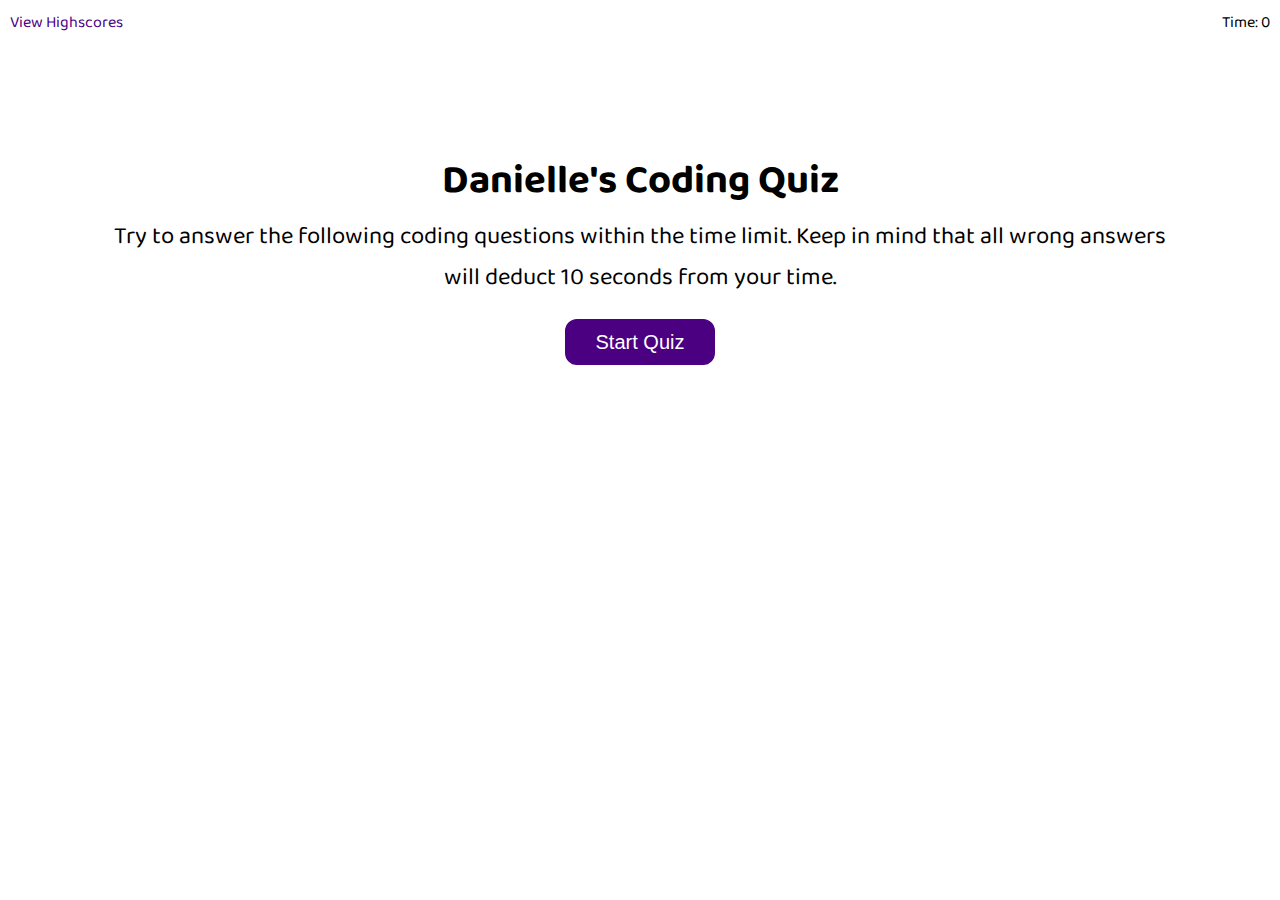
<file: index.html>
<!DOCTYPE html>
<html lang="en">
<head>
    <meta charset="UTF-8">
    <meta http-equiv="X-UA-Compatible" content="IE=edge">
    <meta name="viewport" content="width=device-width, initial-scale=1.0">
    <link rel="stylesheet" href="./assets/styles.css">
    <link href="https://fonts.googleapis.com/css2?family=Baloo+Bhaijaan+2:wght@400;500&display=swap" rel="stylesheet">
    <title>Danielle's Coding Quiz</title>
</head>
<body>
    <div class="header-links">
        <a href="./highscores.html" class="highscores">View Highscores</a>
        <div class="timer" id="timer">Time: 0</div>
    </div>
    
    <div class="startQuiz" id="startQuiz">
        <h1>Danielle's Coding Quiz</h1>
        <p>Try to answer the following coding questions within the time limit. Keep in mind that all wrong answers will deduct 10 seconds from your time.</p>
        <div class="center-button">
            <button class="start-button" id="start" onclick = "setTimer()">Start Quiz</button>
        </div>
        
    </div>
    <div class="questionDiv hide">
        <h1 class="questionTitle"></h1>
        <div class="questionOptions">
            <button class="quiz-button" id="btn-zero"></button>
            <button class="quiz-button" id="btn-one"></button>
            <button class="quiz-button" id="btn-two"></button>
            <button class="quiz-button" id="btn-three"></button>
        </div>
        <p class="checkQuestion"></p>
    </div>

    <script src="assets/questions.js"></script>
    <script src="assets/script.js"></script>
    <script src="highscores.html"></script>
    
</body>
</html>
</file>
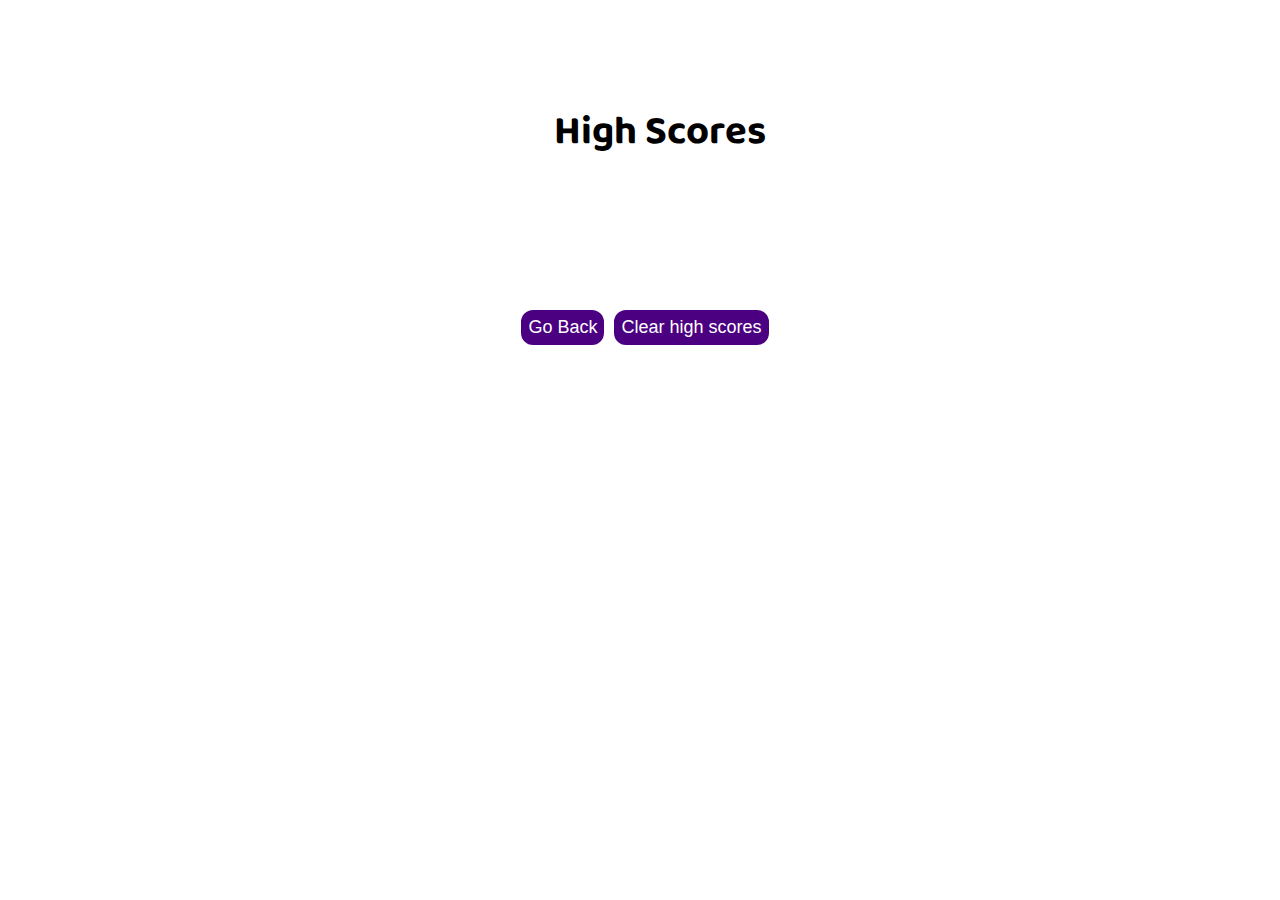
<file: highscores.html>
<!DOCTYPE html>
<html lang="en">
<head>
    <meta charset="UTF-8">
    <meta http-equiv="X-UA-Compatible" content="IE=edge">
    <meta name="viewport" content="width=device-width, initial-scale=1.0">
    <link rel="stylesheet" href="./assets/styles.css">
    <link href="https://fonts.googleapis.com/css2?family=Baloo+Bhaijaan+2:wght@400;500&display=swap" rel="stylesheet">
    <title>Coding Quiz | High Scores</title>
</head>
<body>
    <div>
        <h1 class="highScoreDiv">High Scores</h1>
    </div>
    <div class="savedScoreDiv">
        <ul class="highScoreUl"></ul>
    </div>
    <div class="scoreButtons">
        <a href="./index.html"><button class="scoreButton">Go Back</button></a>
        <button class="scoreButton clearScores">Clear high scores</button>
    </div>

    <script src="./assets/highscores.js"></script>
    
</body>
</file>
<file: assets/styles.css>
*{
    margin: 0;
    padding: 0;
    box-sizing: border-box;
}

:root{
    --primary-color: #4B0082;
    --secondary-color: #9932CC;
}

.header-links{
    display: flex;
    flex-wrap: wrap;
    justify-content: space-between;
    margin: 10px;
}

body{
    font-family: 'Baloo Bhaijaan 2', cursive;
}

.startQuiz{
    padding: 8%;
    text-align: center;
    display: flex;
    flex-direction: column;
    align-items: center;
}

.questionDiv{
    padding: 8%;
    text-align: center;
    display: flex;
    flex-direction: column;
    align-items: center;
}

.questionOptions{
    display: flex;
    justify-content: center;
    flex-direction: column;
    align-items: center;
}

.highscores{
    text-decoration: none;
    font-style: bolder;
    color: var(--primary-color);
}

.highscores:hover{
    color:var(--secondary-color);
}

h1{
    font-size: 40px;
}

p{
    font-size: 24px;
    display: flex;
    flex-wrap: wrap;
    
}

.start-button{
    background-color: var(--primary-color);
    color: white;
    padding: 5%;
    width: 150px;
    border-radius: 12px;
    box-shadow: none;
    border: solid 4px var(--primary-color);
    font-size: 20px;
    margin-top: 20px;
    
}

button:hover{
    background-color: var(--secondary-color);
    border: solid 4px var(--secondary-color);
}


.hide{
    display: none;
}

.quiz-button{
    background-color: var(--primary-color);
    border: solid 4px var(--primary-color);
    border-radius: 12px;
    color: white;
    font-size: 25px;
    width: 400px;
    margin-left: 60px;
    margin-top: 10px;
    margin-bottom: 10px;
    padding-top: 3%;
    padding-bottom: 3%;
    align-items: center;
    
}

.questionTitle{
    margin-left: 40px;
    margin-top: 60px;
    display: flex;
    flex-direction: column;
    align-items: center;
    text-align: center;
    
}

.checkQuestion{
    color: gray;
    font-style: italic;
    margin: 20px;
}

.youFinished{
    margin-left: 40px;
    margin-top: 60px;
    display: flex;
    flex-direction: column;
    align-items: center;
    text-align: center;
    font-size: 40px;
}

.finalScore{
    margin-left: 40px;
    margin-top: 20px;
    display: flex;
    flex-direction: column;
    align-items: center;
    text-align: center;
    font-size: 30px;
}

.createLabel{
    display: inline-block;
    font-size: 24px;
}

.inputDiv{
    display:flex;
    justify-content: center;
    align-items: center;
}

.input{
    border: 2px solid var(--primary-color);
    margin-left: 10px;
    width: 150px;
    display: inline-block;
    padding: 5px;    
}

.submitButton{
    background-color: var(--primary-color);
    color: white;
    padding: 3px;
    width: 250px;
    border-radius: 12px;
    border: solid 4px var(--primary-color);
    font-size: 18px;
    margin-left: 20px;
}

.highScoreDiv{
    margin-left: 40px;
    margin-top: 20px;
    display: flex;
    flex-direction: column;
    align-items: center;
    text-align: center;
    font-size: 30px;
}


.viewHighScores{
    color:var(--secondary-color);
    font-size: 20;
    font-style: bold;
}

.scoreButtons{
    padding: 8%;
    text-align: center;
    display: flex;
    justify-content: center;
    align-items: center;
}

.scoreButton{
    background-color: var(--primary-color);
    color: white;
    padding: 3px;
    width: fit-content;
    border-radius: 12px;
    border: solid 4px var(--primary-color);
    font-size: 18px;
    margin-left: 10px;
}

.scoreButton:hover{
    background-color: var(--secondary-color);
}

.highScoreDiv{
    margin-top: 100px;
    margin-bottom: 40px;
    font-size: 40px;
}

.savedScoreDIV{
    padding: 8%;
    display: flex;
}

.savedScores{
    font-size: 24px;
    display: flex;
    flex-direction: column;
    align-items: center;
    font-size: 30px;
}
</file>
